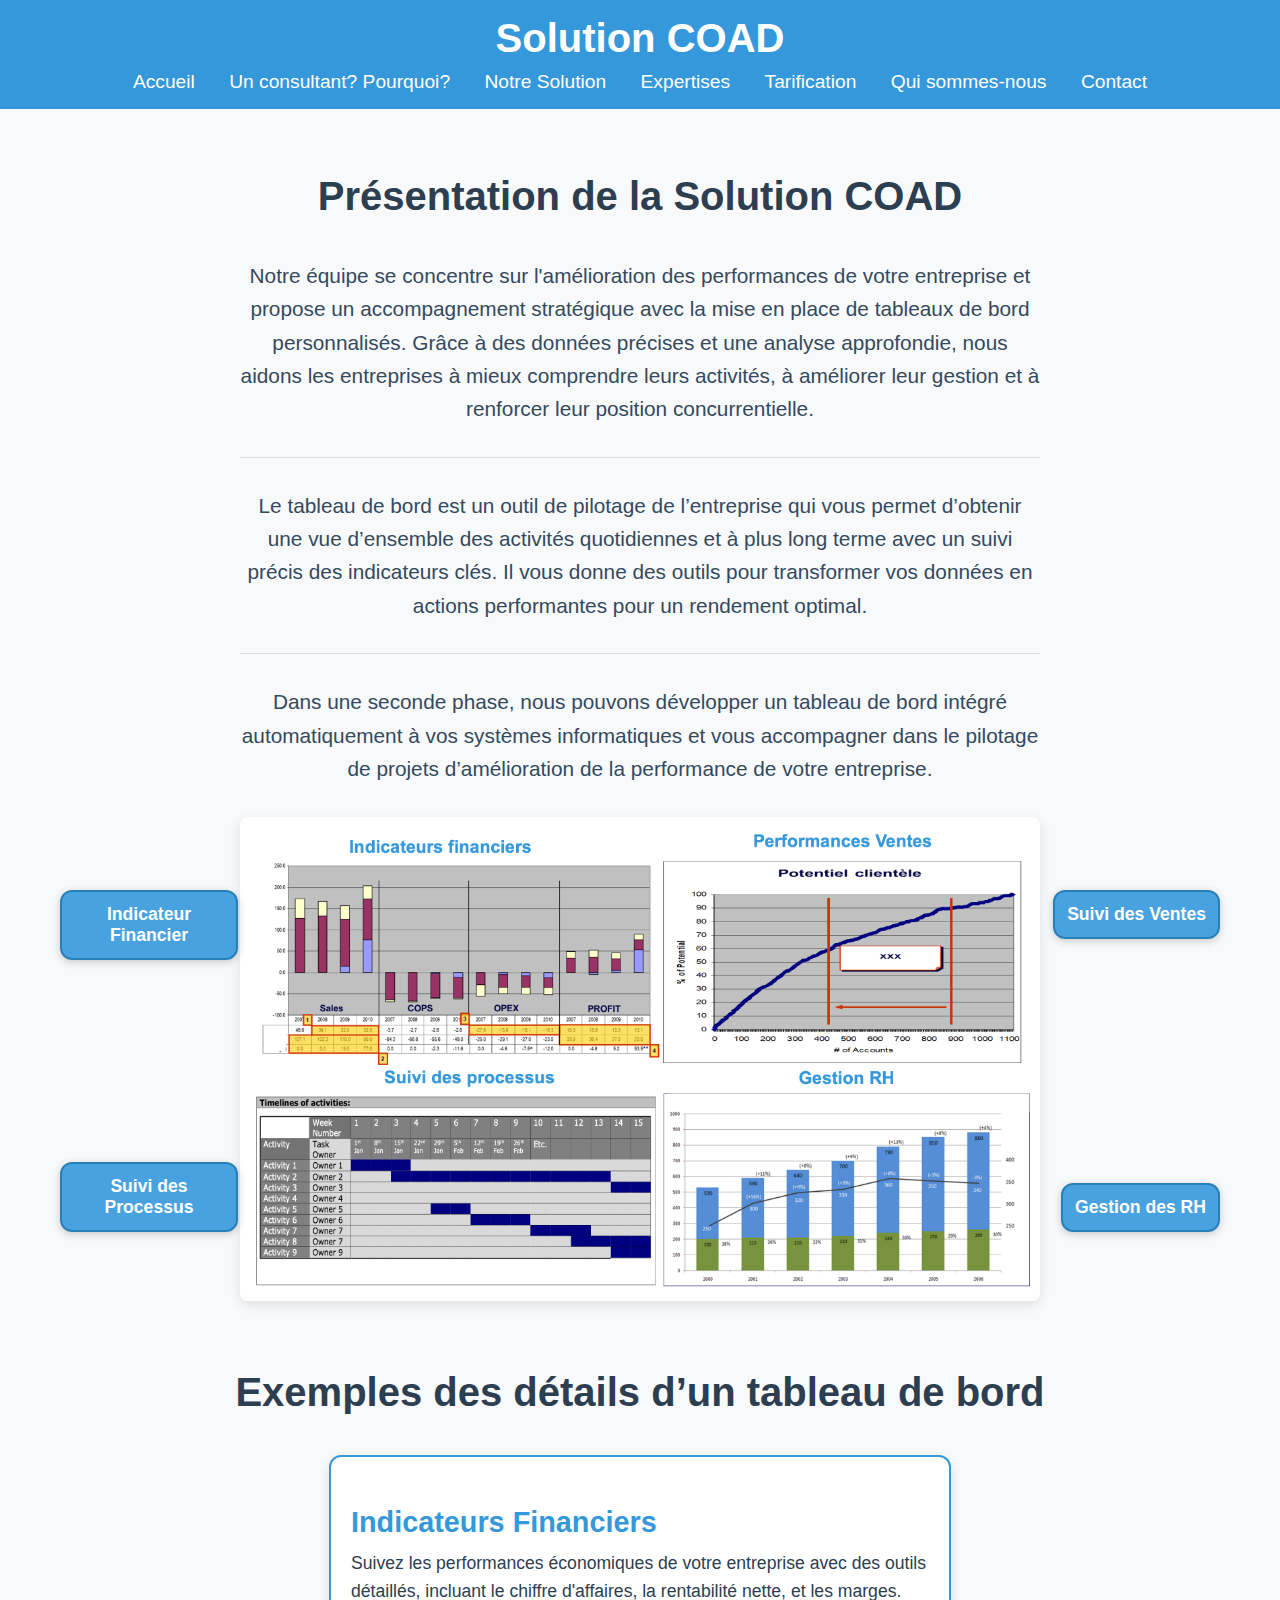
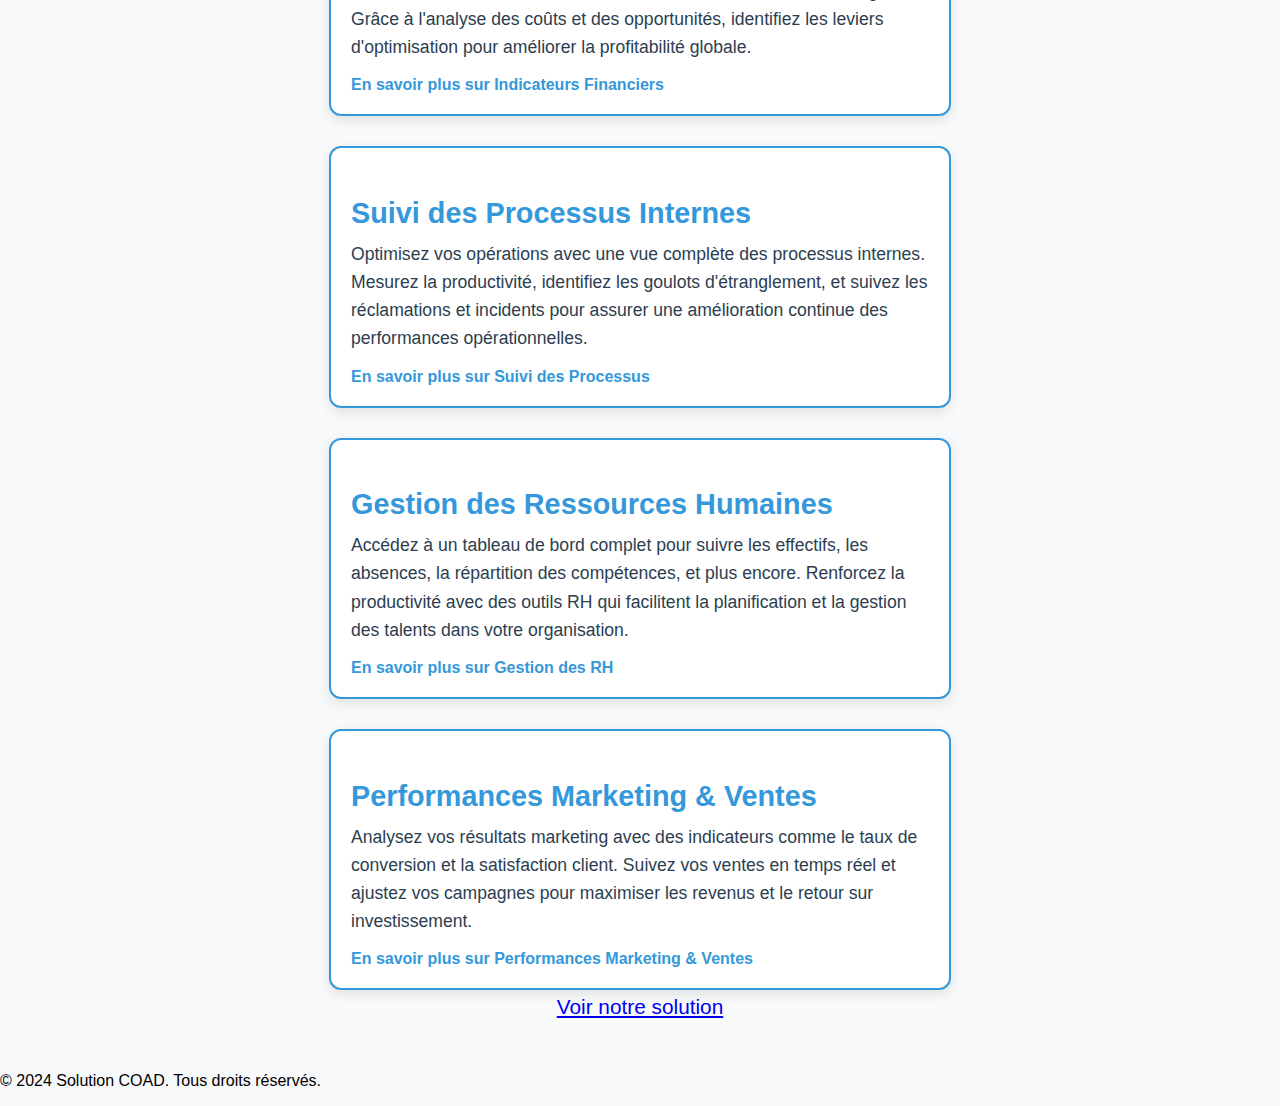
<file: index.html>
<!DOCTYPE html>
<html lang="fr">
<head>
    <meta charset="UTF-8">
    <meta name="viewport" content="width=device-width, initial-scale=1.0">
    <meta name="description" content="Présentation de la solution COAD - Consultants en Outils d'Aide à la Décision.">
    <title>Présentation de la Solution COAD</title>
    <link rel="stylesheet" href="styles.css">
    <style>
        /* Styles généraux pour la page d'accueil */
        body, html {
            margin: 0;
            padding: 0;
            font-family: Arial, sans-serif;
            background-color: #f8f9fa;
            scroll-behavior: smooth;
        }

        header {
            background-color: #3498db;
            color: #fff;
            padding: 1em;
            text-align: center;
        }

        header h1 {
            margin: 0;
            font-size: 2.5em;
        }

        header nav {
            margin-top: 10px;
        }

        header nav a {
            color: #fff;
            margin: 0 15px;
            text-decoration: none;
            font-size: 1.2em;
        }

        .btn-connexion {
            background-color: #1abc9c;
            padding: 10px 20px;
            border-radius: 5px;
            color: #fff;
            text-decoration: none;
            font-size: 1.1em;
        }

        /* Section principale */
        .section {
            padding: 2em;
            text-align: center;
            margin: 0 auto;
        }

        .section h2 {
            margin-bottom: 1em;
            font-size: 2.5em;
            color: #2c3e50;
        }

        .section p {
            font-size: 1.3em;
            margin: 0 auto;
            max-width: 800px;
            color: #34495e;
            line-height: 1.6;        }

        .section p + p {
            margin-top: 1.5em;
            border-top: 1px solid #ddd;
            padding-top: 1.5em;
        }

        /* Image du tableau de bord avec les bulles explicatives */
        .dashboard-container {
            position: relative;
            text-align: center;
            margin-top: 2em;
            max-width: 800px;
            margin: 0 auto;
        }

        .dashboard-container img {
            width: 100%;
            height: auto;
            border-radius: 8px;
            box-shadow: 0 4px 12px rgba(0, 0, 0, 0.1);
        }

        .bubble {
            position: absolute;
            background: rgba(52, 152, 219, 0.9);
            color: #fff;
            padding: 12px;
            border-radius: 12px;
            font-size: 1.1em;
            max-width: 150px;
            text-align: center;
            box-shadow: 0 2px 8px rgba(0, 0, 0, 0.2);
            transition: all 0.3s ease;
            border: 2px solid #2980b9;
        }

        .bubble:hover {
            transform: scale(1.1);
            background-color: #1abc9c;
        }

        .bubble a {
            color: #fff;
            text-decoration: none;
            font-weight: bold;
        }

        /* Positionnement des bulles sur les bords extérieurs */
        .bubble-1 {
            top: 15%;
            left: -180px; /* Placer à l'extérieur à gauche */
        }

        .bubble-2 {
            top: 15%;
            right: -180px; /* Placer à l'extérieur à droite */
        }

        .bubble-3 {
            bottom: 15%;
            left: -180px; /* Placer à l'extérieur à gauche */
        }

        .bubble-4 {
            bottom: 15%;
            right: -180px; /* Placer à l'extérieur à droite */
        }

        /* Styles pour les sections de tableau de bord */
        .features {
            display: flex;
            flex-wrap: wrap;
            justify-content: center;
            margin-top: 2em;
            gap: 30px;
        }

        .feature {
            width: calc(50% - 30px);
            padding: 20px;
            border: 2px solid #3498db;
            border-radius: 12px;
            background: #fff;
            text-align: left;
            box-shadow: 0 4px 12px rgba(0, 0, 0, 0.1);
        }

        .feature h3 {
            font-size: 1.8em;
            color: #3498db;
            margin-bottom: 10px;
        }

        .feature p {
            font-size: 1.1em;
            color: #2c3e50;
            margin-bottom: 15px;
        }

        .feature a {
            color: #3498db;
            text-decoration: none;
            font-weight: bold;
        }
    </style>
</head>
<body>
    <!-- En-tête de la page -->
    <header>
        <h1>Solution COAD</h1>
        <nav>
            <a href="index.html">Accueil</a>
            <a href="consultant.html">Un consultant? Pourquoi?</a>
            <a href="solution.html">Notre Solution</a>
            <a href="expertises.html">Expertises</a>
            <a href="tarification.html">Tarification</a>
            <a href="team.html">Qui sommes-nous</a>
            <a href="contact.html">Contact</a>
        </nav>
    </header>

    <!-- Section de présentation -->
    <section class="section" id="presentation">
        <h2>Présentation de la Solution COAD</h2>
        <p>
            Notre équipe se concentre sur l'amélioration des performances de votre entreprise et propose un accompagnement stratégique avec la mise en place de tableaux de bord personnalisés. Grâce à des données précises et une analyse approfondie, nous aidons les entreprises à mieux comprendre leurs activités, à améliorer leur gestion et à renforcer leur position concurrentielle.
        </p>
        <p>
            Le tableau de bord est un outil de pilotage de l’entreprise qui vous permet d’obtenir une vue d’ensemble des activités quotidiennes et à plus long terme avec un suivi précis des indicateurs clés. Il vous donne des outils pour transformer vos données en actions performantes pour un rendement optimal.
        </p>
        <p>
            Dans une seconde phase, nous pouvons développer un tableau de bord intégré automatiquement à vos systèmes informatiques et vous accompagner dans le pilotage de projets d’amélioration de la performance de votre entreprise.
        </p>
    </section>

    <!-- Image du tableau de bord avec des bulles explicatives -->
    <div class="dashboard-container">
        <img src="images/dashboard.png" alt="Tableau de Bord avec Explications">
        <div class="bubble bubble-1"><a href="#financier">Indicateur Financier</a></div>
        <div class="bubble bubble-2"><a href="#ventes">Suivi des Ventes</a></div>
        <div class="bubble bubble-3"><a href="#processus">Suivi des Processus</a></div>
        <div class="bubble bubble-4"><a href="#rh">Gestion des RH</a></div>
    </div>

    <!-- Section : Exemples des détails d’un tableau de bord -->
    <section class="section" id="fonctionnalites">
        <h2>Exemples des détails d’un tableau de bord</h2>

        <div class="features">
            <!-- Fonctionnalité 1 : Indicateurs Financiers -->
            <div class="feature" id="financier">
                <h3>Indicateurs Financiers</h3>
                <p>
                    Suivez les performances économiques de votre entreprise avec des outils détaillés, incluant le chiffre d'affaires, la rentabilité nette,
                    et les marges. Grâce à l'analyse des coûts et des opportunités, identifiez les leviers d'optimisation pour améliorer la profitabilité globale.
                </p>
                <a href='/solution#financier'>En savoir plus sur Indicateurs Financiers</a>
            </div>

            <!-- Fonctionnalité 2 : Suivi des Processus Internes -->
            <div class="feature" id="processus">
                <h3>Suivi des Processus Internes</h3>
                <p>
                    Optimisez vos opérations avec une vue complète des processus internes. Mesurez la productivité, identifiez les goulots d'étranglement,
                    et suivez les réclamations et incidents pour assurer une amélioration continue des performances opérationnelles.
                </p>
                <a href='/solution#processus'>En savoir plus sur Suivi des Processus</a>
            </div>

            <!-- Fonctionnalité 3 : Gestion des Ressources Humaines -->
            <div class="feature" id="rh">
                <h3>Gestion des Ressources Humaines</h3>
                <p>
                    Accédez à un tableau de bord complet pour suivre les effectifs, les absences, la répartition des compétences, et plus encore. Renforcez la
                    productivité avec des outils RH qui facilitent la planification et la gestion des talents dans votre organisation.
                </p>
                <a href='/solution#rh'>En savoir plus sur Gestion des RH</a>
            </div>

            <!-- Fonctionnalité 4 : Performances Marketing & Ventes -->
            <div class="feature" id="ventes">
                <h3>Performances Marketing & Ventes</h3>
                <p>
                    Analysez vos résultats marketing avec des indicateurs comme le taux de conversion et la satisfaction client. Suivez vos ventes en temps réel
                    et ajustez vos campagnes pour maximiser les revenus et le retour sur investissement.
                </p>
                <a href='/solution#ventes'>En savoir plus sur Performances Marketing & Ventes</a>
            </div>
        </div>

        <!-- Lien vers la solution complète -->
        <p><a class='btn-pricing' href='/solution'>Voir notre solution</a></p>
    </section>

    <!-- Pied de page -->
    <footer>
        <p>&copy; 2024 Solution COAD. Tous droits réservés.</p>
    </footer>
</body>
</html>
</file>
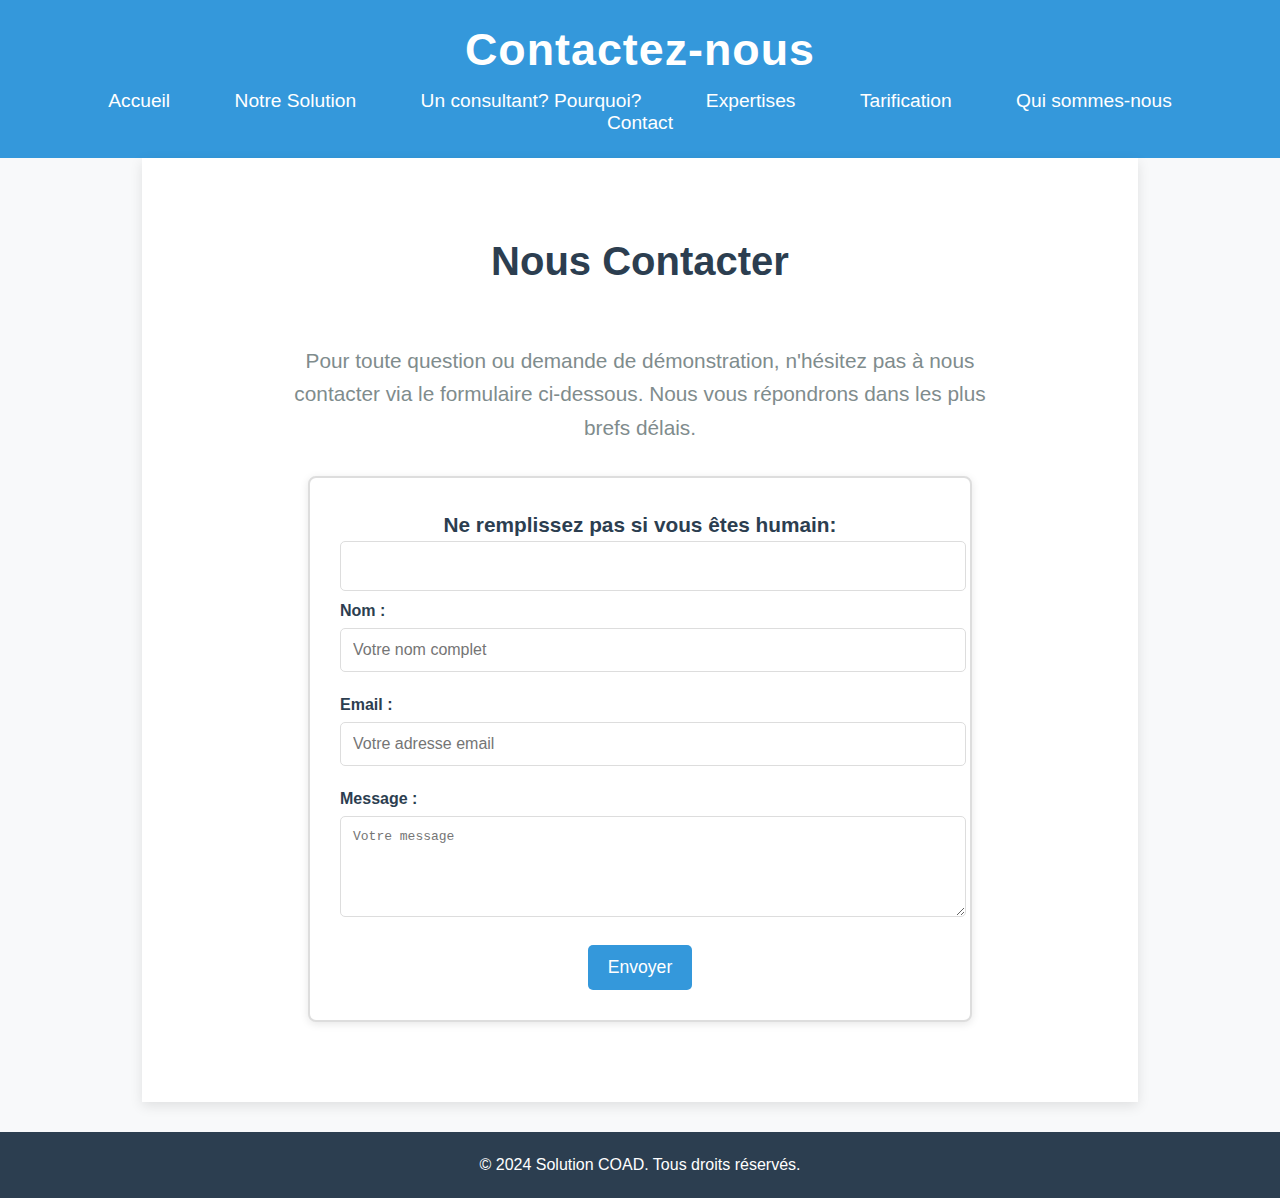
<file: contact.html>
<!DOCTYPE html>
<html lang="fr">
<head>
    <meta charset="UTF-8">
    <meta name="viewport" content="width=device-width, initial-scale=1.0">
    <meta name="description" content="Contactez-nous pour plus d'informations sur la solution COAD.">
    <title>Contact - Solution COAD</title>
    <link rel="stylesheet" href="styles.css">
    <style>
        /* Styles personnalisés pour la page de contact */
        body, html { margin: 0; padding: 0; font-family: Arial, sans-serif; background-color: #f8f9fa; }
        header { background-color: #3498db; color: #fff; padding: 1.5em; text-align: center; }
        header h1 { margin: 0; font-size: 2.8em; letter-spacing: 1px; }
        header nav { margin-top: 15px; }
        header nav a { color: #fff; margin: 0 20px; text-decoration: none; font-size: 1.2em; padding: 5px 10px; transition: background-color 0.3s; }
        header nav a:hover { background-color: #1abc9c; border-radius: 5px; }
        .section { padding: 3em; text-align: center; margin: 0 auto; background-color: #fff; margin-bottom: 30px; box-shadow: 0 4px 12px rgba(0, 0, 0, 0.1); max-width: 900px; }
        .section h2 { margin-bottom: 1.5em; font-size: 2.5em; color: #2c3e50; }
        .section p { font-size: 1.3em; margin: 0 auto; max-width: 700px; color: #7f8c8d; line-height: 1.6; }
        .contact-form { background: #fff; border: 2px solid #ddd; border-radius: 8px; padding: 30px; max-width: 600px; margin: 2em auto; box-shadow: 0 2px 8px rgba(0, 0, 0, 0.1); }
        .contact-form div { margin-bottom: 1.5em; text-align: left; }
        .contact-form label { display: block; margin-bottom: 0.5em; font-weight: bold; color: #2c3e50; }
        .contact-form input, .contact-form textarea { width: 100%; padding: 12px; border: 1px solid #ddd; border-radius: 5px; font-size: 1em; transition: border 0.3s ease, box-shadow 0.3s ease; }
        .contact-form input:focus, .contact-form textarea:focus { border-color: #3498db; outline: none; box-shadow: 0 0 8px rgba(52, 152, 219, 0.3); }
        .contact-form button { background-color: #3498db; color: #fff; border: none; border-radius: 5px; padding: 12px 20px; font-size: 1.1em; cursor: pointer; transition: background-color 0.3s ease; }
        .contact-form button:hover { background-color: #1abc9c; }
        footer { background: #2c3e50; color: #fff; padding: 1.5em 0; text-align: center; }
        footer p { margin: 0; font-size: 1em; }
    </style>
</head>
<body>
    <!-- En-tête de la page -->
    <header>
        <h1>Contactez-nous</h1>
        <nav>
            <a href="index.html">Accueil</a>
            <a href="solution.html">Notre Solution</a>
            <a href="consultant.html">Un consultant? Pourquoi?</a>
            <a href="expertises.html">Expertises</a>
            <a href="tarification.html">Tarification</a>
            <a href="team.html">Qui sommes-nous</a>
            <a href="contact.html">Contact</a>
        </nav>
    </header>

    <!-- Section de Contact -->
    <section class="section">
        <h2>Nous Contacter</h2>
        <p>Pour toute question ou demande de démonstration, n'hésitez pas à nous contacter via le formulaire ci-dessous. Nous vous répondrons dans les plus brefs délais.</p>
        <div class="contact-form">
            <form name="contact" method="POST" data-netlify="true" netlify-honeypot="bot-field">
                <input type="hidden" name="form-name" value="contact">
                <p class="hidden">
                    <label>Ne remplissez pas si vous êtes humain: <input name="bot-field" type="text"></label>
                </p>
                <div>
                    <label for="name">Nom :</label>
                    <input type="text" id="name" name="name" placeholder="Votre nom complet" required>
                </div>
                <div>
                    <label for="email">Email :</label>
                    <input type="email" id="email" name="email" placeholder="Votre adresse email" required>
                </div>
                <div>
                    <label for="message">Message :</label>
                    <textarea id="message" name="message" rows="5" placeholder="Votre message" required></textarea>
                </div>
                <button type="submit">Envoyer</button>
            </form>
        </div>
    </section>

    <!-- Pied de page -->
    <footer>
        <p>&copy; 2024 Solution COAD. Tous droits réservés.</p>
    </footer>
</body>
</html>
</file>
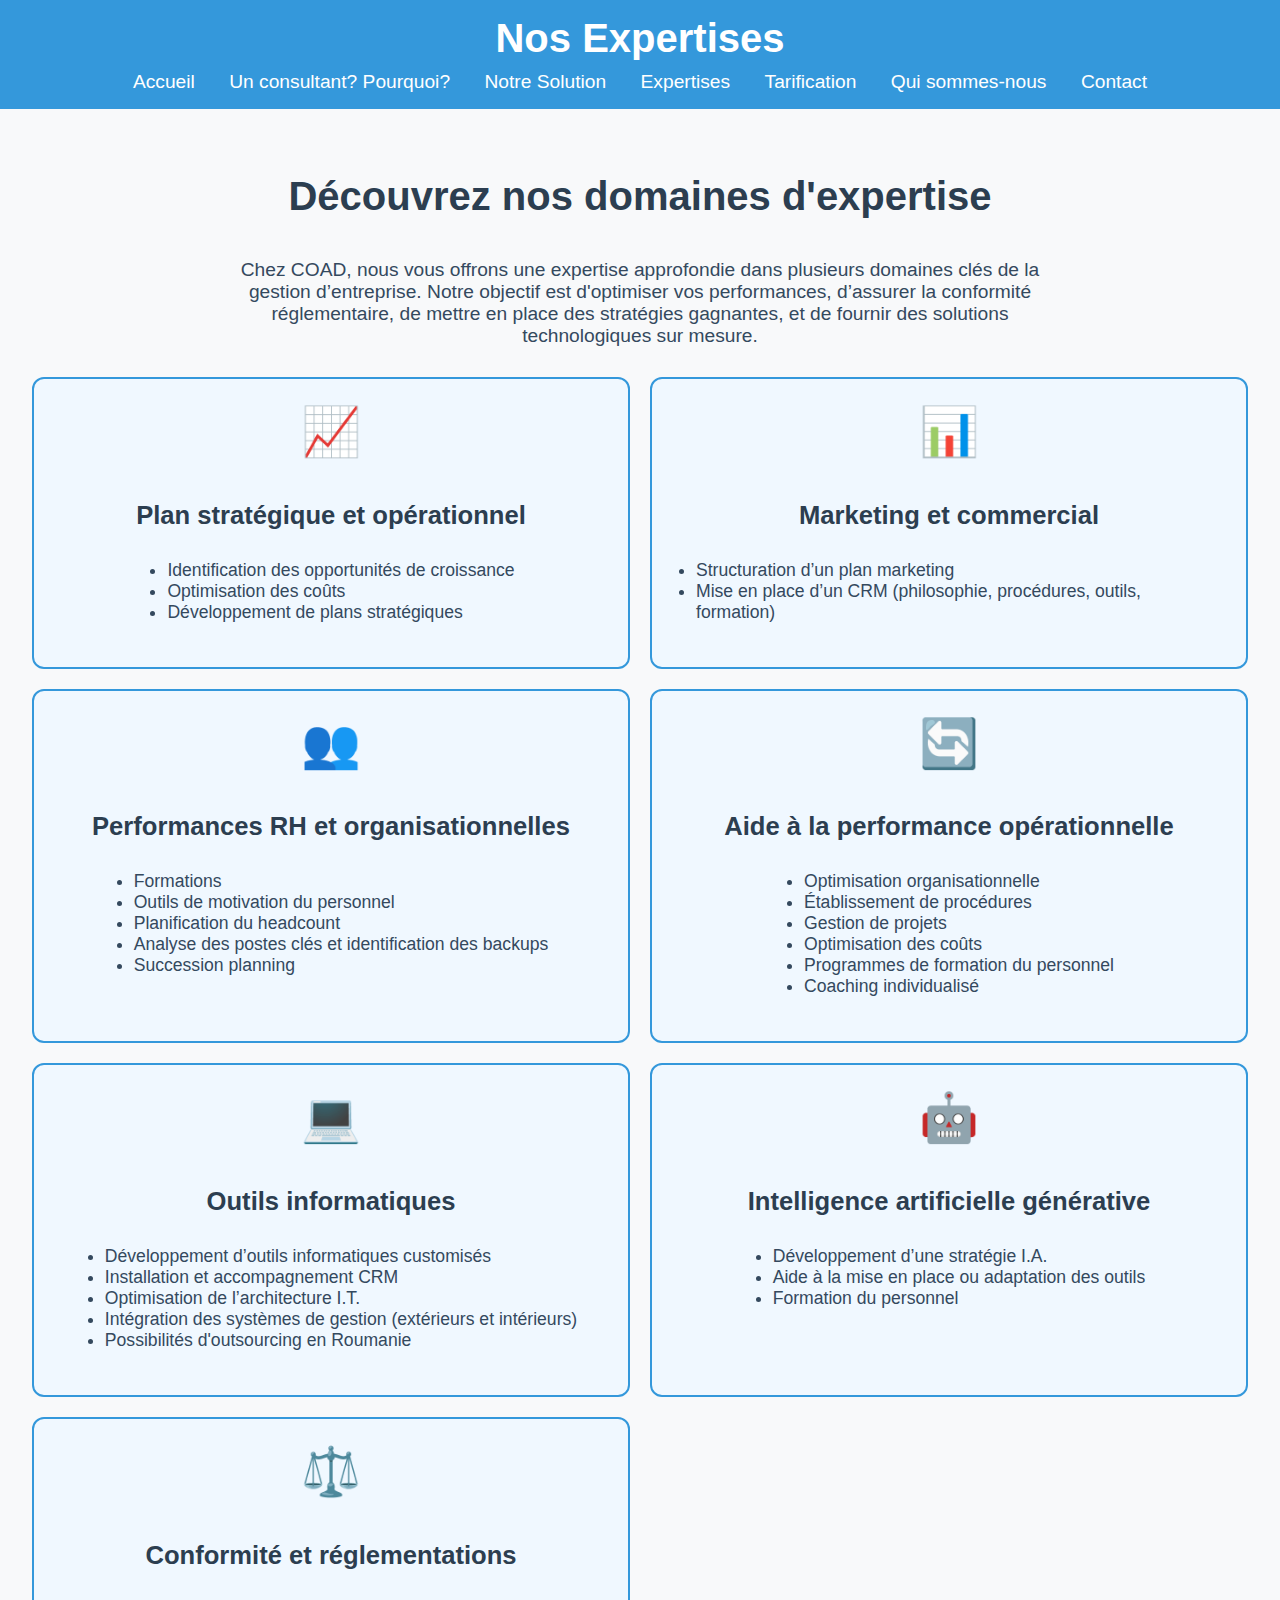
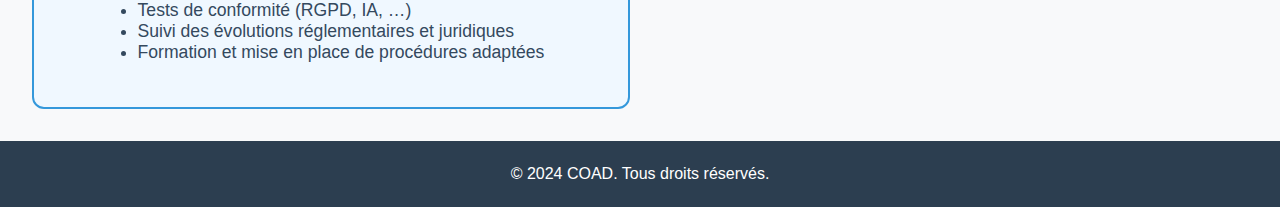
<file: expertises.html>
<!DOCTYPE html>
<html lang="fr">
<head>
    <meta charset="UTF-8">
    <meta name="viewport" content="width=device-width, initial-scale=1.0">
    <meta name="description" content="Expertises de COAD - Consultants en Outils d'Aide à la Décision.">
    <title>Nos Expertises - COAD</title>
    <link rel="stylesheet" href="styles.css">
    <style>
        body, html {
            margin: 0;
            padding: 0;
            font-family: Arial, sans-serif;
            background-color: #f8f9fa;
        }

        header {
            background-color: #3498db;
            color: #fff;
            padding: 1em;
            text-align: center;
        }

        header h1 {
            margin: 0;
            font-size: 2.5em;
        }

        header nav {
            margin-top: 10px;
        }

        header nav a {
            color: #fff;
            margin: 0 15px;
            text-decoration: none;
            font-size: 1.2em;
        }

        header nav a:hover {
            background-color: #1abc9c;
            padding: 8px 16px;
            border-radius: 5px;
        }

        .btn-connexion {
            background-color: #1abc9c;
            padding: 10px 20px;
            border-radius: 5px;
            color: #fff;
            text-decoration: none;
            font-size: 1.1em;
        }

        .section {
            padding: 2em;
            text-align: center;
            margin: 0 auto;
        }

        .section h2 {
            margin-bottom: 1em;
            font-size: 2.5em;
            color: #2c3e50;
        }

        .section p {
            font-size: 1.2em;
            color: #34495e;
            max-width: 800px;
            margin: 0 auto 1.5em;
        }

        /* Grid for expertise sections */
        .expertise-grid {
            display: grid;
            grid-template-columns: 1fr 1fr;
            gap: 20px;
            margin-top: 30px;
        }

        .expertise-item {
            display: flex;
            flex-direction: column;
            align-items: center;
            text-align: center;
            padding: 1.5em;
            background: #f0f8ff;
            border: 2px solid #3498db;
            border-radius: 12px;
            transition: box-shadow 0.3s ease;
            position: relative;
        }

        .expertise-item:hover {
            box-shadow: 0 4px 12px rgba(0, 0, 0, 0.15);
        }

        .expertise-icon {
            font-size: 3em;
            color: #3498db;
            margin-bottom: 15px;
        }

        .expertise-item h3 {
            color: #2c3e50;
            font-size: 1.6em;
            margin-bottom: 10px;
        }

        .expertise-item p,
        .expertise-list li {
            color: #34495e;
            font-size: 1.1em;
            text-align: left;
        }

        /* Style des listes d'expertise */
        .expertise-list {
            text-align: left;
            margin: 20px 0;
            padding-left: 20px;
        }

        footer {
            background: #2c3e50;
            color: #fff;
            padding: 1.5em 0;
            text-align: center;
        }

        footer p {
            margin: 0;
            font-size: 1em;
        }
    </style>
</head>
<body>
    <!-- En-tête -->
    <header>
        <h1>Nos Expertises</h1>
        <nav>
            <a href="index.html">Accueil</a>
            <a href="consultant.html">Un consultant? Pourquoi?</a>
            <a href="solution.html">Notre Solution</a>
            <a href="expertises.html">Expertises</a>
            <a href="tarification.html">Tarification</a>
            <a href="team.html">Qui sommes-nous</a>
            <a href="contact.html">Contact</a>
        </nav>
    </header>

    <!-- Section des expertises -->
    <section class="section">
        <h2>Découvrez nos domaines d'expertise</h2>
        <p>
            Chez COAD, nous vous offrons une expertise approfondie dans plusieurs domaines clés de la gestion d’entreprise. Notre objectif est d'optimiser vos performances, d’assurer la conformité réglementaire, de mettre en place des stratégies gagnantes, et de fournir des solutions technologiques sur mesure.
        </p>

        <div class="expertise-grid">
            <!-- Plan stratégique et opérationnel -->
            <div class="expertise-item">
                <div class="expertise-icon">📈</div>
                <h3>Plan stratégique et opérationnel</h3>
                <ul class="expertise-list">
                    <li>Identification des opportunités de croissance</li>
                    <li>Optimisation des coûts</li>
                    <li>Développement de plans stratégiques</li>
                </ul>
            </div>

            <!-- Marketing et commercial -->
            <div class="expertise-item">
                <div class="expertise-icon">📊</div>
                <h3>Marketing et commercial</h3>
                <ul class="expertise-list">
                    <li>Structuration d’un plan marketing</li>
                    <li>Mise en place d’un CRM (philosophie, procédures, outils, formation)</li>
                </ul>
            </div>

            <!-- Performances RH et organisationnelles -->
            <div class="expertise-item">
                <div class="expertise-icon">👥</div>
                <h3>Performances RH et organisationnelles</h3>
                <ul class="expertise-list">
                    <li>Formations</li>
                    <li>Outils de motivation du personnel</li>
                    <li>Planification du headcount</li>
                    <li>Analyse des postes clés et identification des backups</li>
                    <li>Succession planning</li>
                </ul>
            </div>

            <!-- Aide à la performance opérationnelle -->
            <div class="expertise-item">
                <div class="expertise-icon">🔄</div>
                <h3>Aide à la performance opérationnelle</h3>
                <ul class="expertise-list">
                    <li>Optimisation organisationnelle</li>
                    <li>Établissement de procédures</li>
                    <li>Gestion de projets</li>
                    <li>Optimisation des coûts</li>
                    <li>Programmes de formation du personnel</li>
                    <li>Coaching individualisé</li>
                </ul>
            </div>

            <!-- Outils informatiques -->
            <div class="expertise-item">
                <div class="expertise-icon">💻</div>
                <h3>Outils informatiques</h3>
                <ul class="expertise-list">
                    <li>Développement d’outils informatiques customisés</li>
                    <li>Installation et accompagnement CRM</li>
                    <li>Optimisation de l’architecture I.T.</li>
                    <li>Intégration des systèmes de gestion (extérieurs et intérieurs)</li>
                    <li>Possibilités d'outsourcing en Roumanie</li>
                </ul>
            </div>

            <!-- Intelligence artificielle générative -->
            <div class="expertise-item">
                <div class="expertise-icon">🤖</div>
                <h3>Intelligence artificielle générative</h3>
                <ul class="expertise-list">
                    <li>Développement d’une stratégie I.A.</li>
                    <li>Aide à la mise en place ou adaptation des outils</li>
                    <li>Formation du personnel</li>
                </ul>
            </div>

            <!-- Conformité et réglementations -->
            <div class="expertise-item">
                <div class="expertise-icon">⚖️</div>
                <h3>Conformité et réglementations</h3>
                <ul class="expertise-list">
                    <li>Tests de conformité (RGPD, IA, …)</li>
                    <li>Suivi des évolutions réglementaires et juridiques</li>
                    <li>Formation et mise en place de procédures adaptées</li>
                </ul>
            </div>
        </div>
    </section>

    <!-- Pied de page -->
    <footer>
        <p>&copy; 2024 COAD. Tous droits réservés.</p>
    </footer>
</body>
</html>
</file>
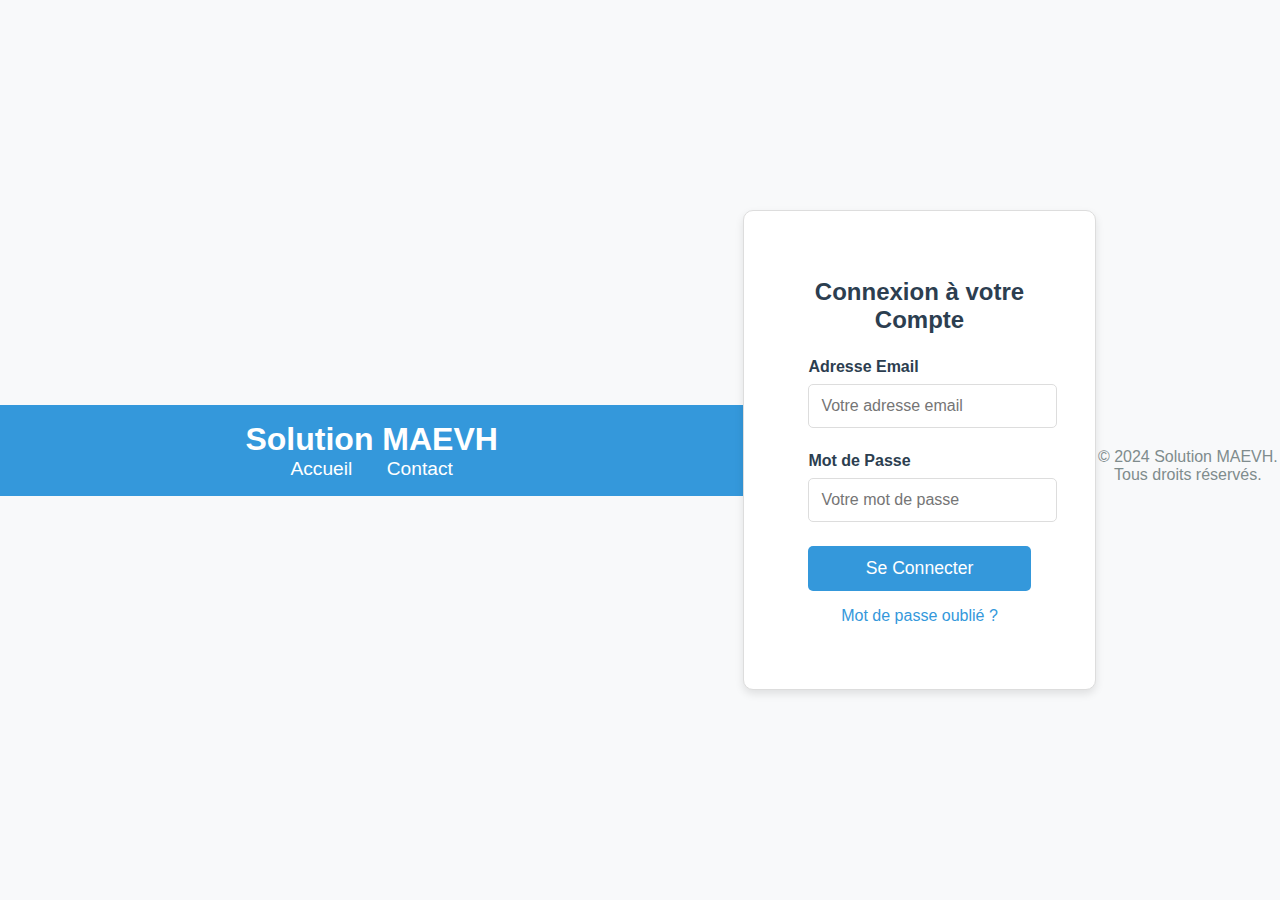
<file: login.html>
<!DOCTYPE html>
<html lang="fr">
<head>
    <meta charset="UTF-8">
    <meta name="viewport" content="width=device-width, initial-scale=1.0">
    <meta name="description" content="Page de Connexion - Solution MAEVH">
    <title>Connexion - Solution MAEVH</title>
    <link rel="stylesheet" href="styles.css">
    <style>
        /* Styles personnalisés pour la page de connexion */
        body {
            font-family: Arial, sans-serif;
            background-color: #f8f9fa;
            margin: 0;
            padding: 0;
            display: flex;
            align-items: center;
            justify-content: center;
            height: 100vh;
        }

        header {
            background-color: #3498db;
            width: 100%;
            padding: 1em;
            text-align: center;
            color: #fff;
        }

        header h1 {
            margin: 0;
            font-size: 2em;
        }

        header nav a {
            color: #fff;
            margin: 0 15px;
            text-decoration: none;
            font-size: 1.2em;
        }

        .login-container {
            background: #fff;
            border: 1px solid #ddd;
            border-radius: 10px;
            padding: 3em 4em;
            box-shadow: 0 4px 8px rgba(0, 0, 0, 0.1);
            text-align: center;
            width: 400px;
        }

        .login-container h2 {
            margin-bottom: 1em;
            color: #2c3e50;
        }

        .login-container form {
            display: flex;
            flex-direction: column;
        }

        .form-group {
            margin-bottom: 1.5em;
            text-align: left;
        }

        .form-group label {
            display: block;
            margin-bottom: 0.5em;
            font-weight: bold;
            color: #2c3e50;
        }

        .form-group input[type="email"],
        .form-group input[type="password"] {
            width: 100%;
            padding: 12px;
            border: 1px solid #ddd;
            border-radius: 5px;
            font-size: 1em;
            transition: border 0.2s;
        }

        .form-group input[type="email"]:focus,
        .form-group input[type="password"]:focus {
            border-color: #3498db;
            outline: none;
        }

        .btn-login {
            background-color: #3498db;
            color: #fff;
            border: none;
            border-radius: 5px;
            padding: 12px;
            font-size: 1.1em;
            cursor: pointer;
            transition: background 0.3s;
        }

        .btn-login:hover {
            background-color: #1abc9c;
        }

        .forgot-password {
            margin-top: 1em;
        }

        .forgot-password a {
            color: #3498db;
            text-decoration: none;
        }

        .forgot-password a:hover {
            text-decoration: underline;
        }

        footer {
            text-align: center;
            margin-top: 2em;
            color: #7f8c8d;
        }

        /* Responsive design pour petits écrans */
        @media screen and (max-width: 768px) {
            .login-container {
                width: 90%;
                padding: 2em;
            }
        }
    </style>
</head>
<body>
    <!-- En-tête de la page de connexion -->
    <header>
        <h1>Solution MAEVH</h1>
        <nav>
            <a href="index.html">Accueil</a>
            <a href="contact.html">Contact</a>
        </nav>
    </header>

    <!-- Conteneur de Connexion -->
    <div class="login-container">
        <h2>Connexion à votre Compte</h2>
        <form action="dashboard.html" method="post">
            <div class="form-group">
                <label for="email">Adresse Email</label>
                <input type="email" id="email" name="email" placeholder="Votre adresse email" required>
            </div>
            <div class="form-group">
                <label for="password">Mot de Passe</label>
                <input type="password" id="password" name="password" placeholder="Votre mot de passe" required>
            </div>
            <button type="submit" class="btn-login">Se Connecter</button>
        </form>
        <div class="forgot-password">
            <p><a href="#">Mot de passe oublié ?</a></p>
        </div>
    </div>

    <!-- Pied de page -->
    <footer>
        <p>&copy; 2024 Solution MAEVH. Tous droits réservés.</p>
    </footer>
</body>
</html>
</file>
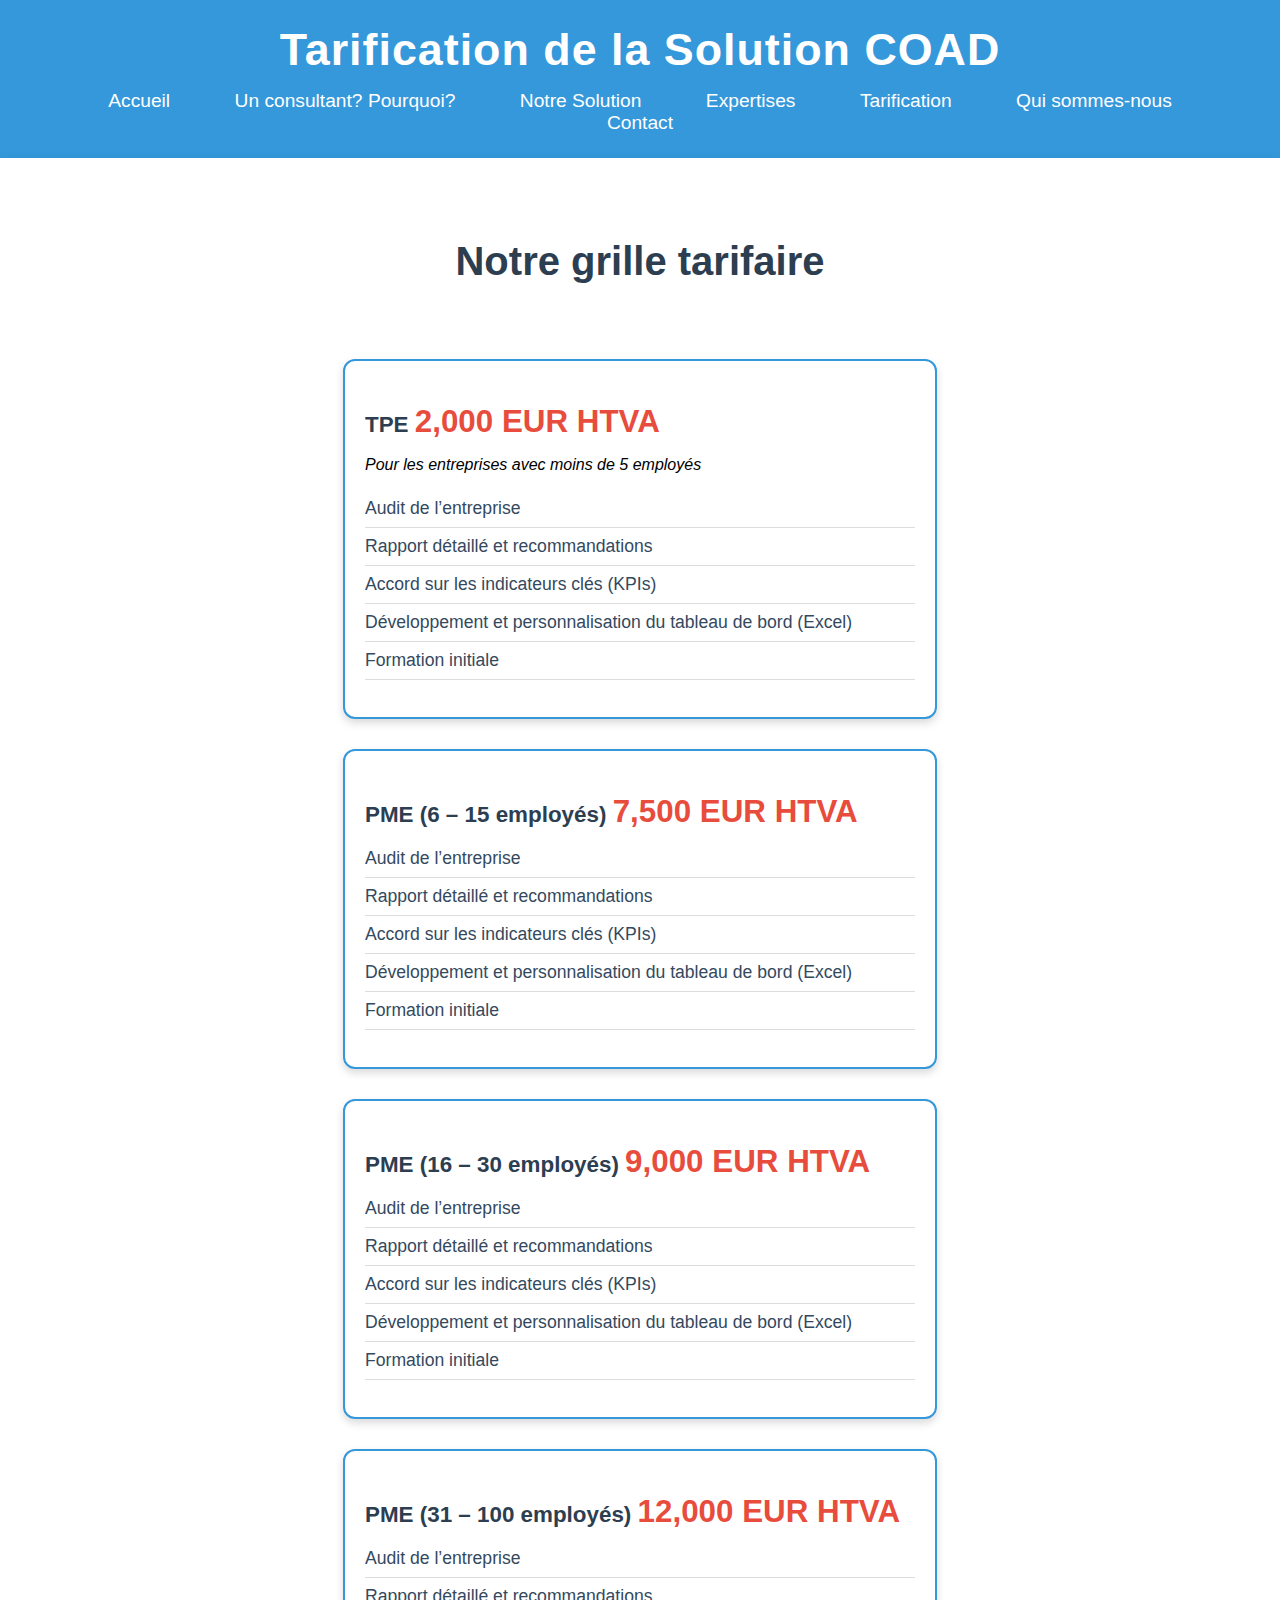
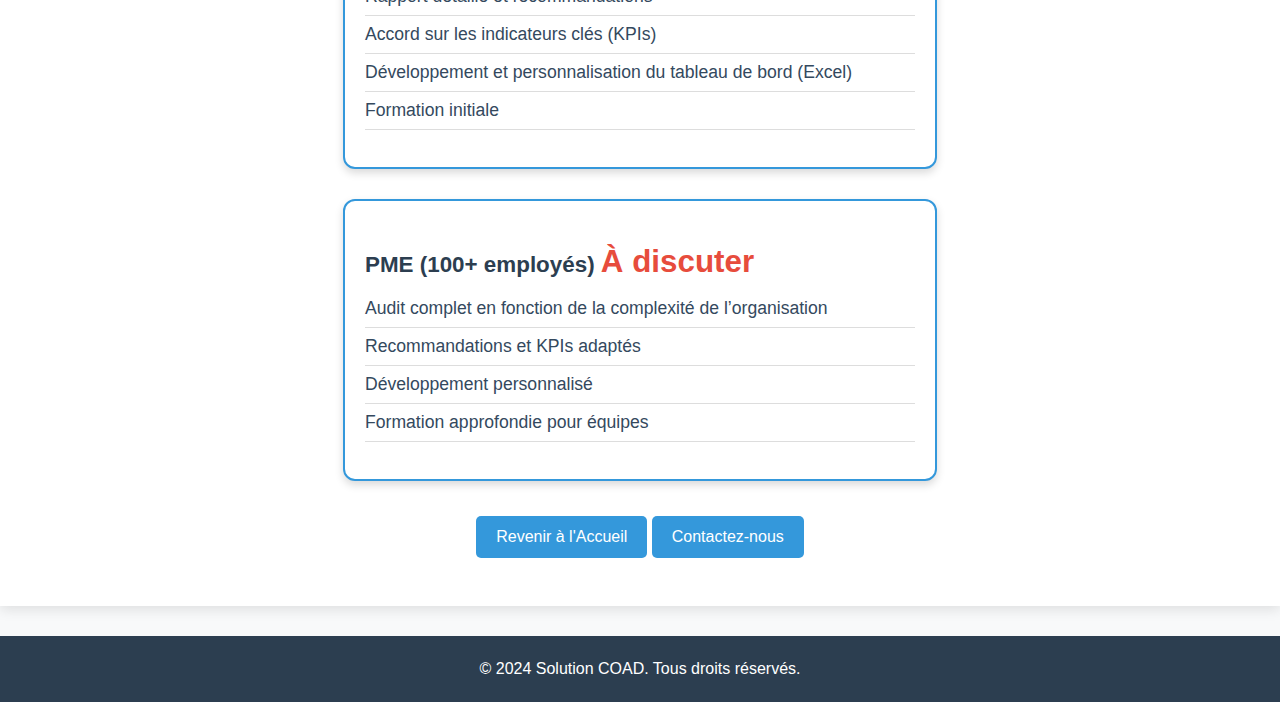
<file: tarification.html>
<!DOCTYPE html>
<html lang="fr">
<head>
    <meta charset="UTF-8">
    <meta name="viewport" content="width=device-width, initial-scale=1.0">
    <meta name="description" content="Tarification de la Solution COAD - Options de Tarification et Offres.">
    <title>Tarification - Solution COAD</title>
    <link rel="stylesheet" href="styles.css">
    <style>
        body, html {
            margin: 0;
            padding: 0;
            font-family: Arial, sans-serif;
            background-color: #f8f9fa;
        }

        header {
            background-color: #3498db;
            color: #fff;
            padding: 1.5em;
            text-align: center;
        }

        header h1 {
            margin: 0;
            font-size: 2.8em;
            letter-spacing: 1px;
        }

        header nav {
            margin-top: 15px;
        }

        header nav a {
            color: #fff;
            margin: 0 20px;
            text-decoration: none;
            font-size: 1.2em;
            padding: 5px 10px;
            transition: background-color 0.3s;
        }

        header nav a:hover {
            background-color: #1abc9c;
            border-radius: 5px;
        }

        .section {
            padding: 3em;
            text-align: center;
            margin: 0 auto;
            background-color: #fff;
            margin-bottom: 30px;
            box-shadow: 0 4px 12px rgba(0, 0, 0, 0.1);
        }

        .section h2 {
            margin-bottom: 1.5em;
            font-size: 2.5em;
            color: #2c3e50;
        }

        .pricing-grid {
            display: flex;
            flex-direction: column;
            align-items: center;
            max-width: 1200px;
            margin: 0 auto;
        }

        .pricing-card {
            background: #fff;
            border: 2px solid #3498db;
            border-radius: 12px;
            width: 95%;
            max-width: 550px;
            margin: 15px;
            padding: 20px;
            text-align: left;
            box-shadow: 0 4px 8px rgba(0, 0, 0, 0.15);
            transition: transform 0.3s ease, border-color 0.3s ease;
        }

        .pricing-card h3 {
            font-size: 1.4em;
            color: #2c3e50;
            margin-bottom: 10px;
        }

        .pricing-card .price {
            font-size: 1.4em;
            color: #e74c3c;
            font-weight: bold;
            white-space: nowrap; /* Keeps price and EUR together */
        }

        .pricing-card ul {
            list-style: none;
            padding: 0;
            font-size: 1.1em;
            color: #34495e;
            margin-top: 10px;
        }

        .pricing-card ul li {
            padding: 8px 0;
            border-bottom: 1px solid #ddd;
        }

        .btn-back, .btn-contact {
            display: inline-block;
            background-color: #3498db;
            color: #fff;
            padding: 12px 20px;
            border: none;
            border-radius: 5px;
            cursor: pointer;
            text-decoration: none;
            transition: background-color 0.3s ease;
            margin-top: 20px;
        }

        .btn-back:hover, .btn-contact:hover {
            background-color: #1abc9c;
        }

        footer {
            background: #2c3e50;
            color: #fff;
            padding: 1.5em 0;
            text-align: center;
        }

        footer p {
            margin: 0;
            font-size: 1em;
        }
    </style>
</head>
<body>
    <header>
        <h1>Tarification de la Solution COAD</h1>
        <nav>
            <a href="index.html">Accueil</a>
            <a href="consultant.html">Un consultant? Pourquoi?</a>
            <a href="solution.html">Notre Solution</a>
            <a href="expertises.html">Expertises</a>
            <a href="tarification.html">Tarification</a>
            <a href="team.html">Qui sommes-nous</a>
            <a href="contact.html">Contact</a>
        </nav>
    </header>

    <!-- Main Pricing Section -->
    <section class="section">
        <h2>Notre grille tarifaire</h2>
        <div class="pricing-grid">
            <div class="pricing-card">
                <h3>TPE <span class="price">2,000 EUR HTVA</span></h3>
                <p><em>Pour les entreprises avec moins de 5 employés</em></p>
                <ul>
                    <li>Audit de l’entreprise</li>
                    <li>Rapport détaillé et recommandations</li>
                    <li>Accord sur les indicateurs clés (KPIs)</li>
                    <li>Développement et personnalisation du tableau de bord (Excel)</li>
                    <li>Formation initiale</li>
                </ul>
            </div>

            <div class="pricing-card">
                <h3>PME (6 – 15 employés) <span class="price">7,500 EUR HTVA</span></h3>
                <ul>
                    <li>Audit de l’entreprise</li>
                    <li>Rapport détaillé et recommandations</li>
                    <li>Accord sur les indicateurs clés (KPIs)</li>
                    <li>Développement et personnalisation du tableau de bord (Excel)</li>
                    <li>Formation initiale</li>
                </ul>
            </div>

            <div class="pricing-card">
                <h3>PME (16 – 30 employés) <span class="price">9,000 EUR HTVA</span></h3>
                <ul>
                    <li>Audit de l’entreprise</li>
                    <li>Rapport détaillé et recommandations</li>
                    <li>Accord sur les indicateurs clés (KPIs)</li>
                    <li>Développement et personnalisation du tableau de bord (Excel)</li>
                    <li>Formation initiale</li>
                </ul>
            </div>

            <div class="pricing-card">
                <h3>PME (31 – 100 employés) <span class="price">12,000 EUR HTVA</span></h3>
                <ul>
                    <li>Audit de l’entreprise</li>
                    <li>Rapport détaillé et recommandations</li>
                    <li>Accord sur les indicateurs clés (KPIs)</li>
                    <li>Développement et personnalisation du tableau de bord (Excel)</li>
                    <li>Formation initiale</li>
                </ul>
            </div>

            <div class="pricing-card">
                <h3>PME (100+ employés) <span class="price">À discuter</span></h3>
                <ul>
                    <li>Audit complet en fonction de la complexité de l’organisation</li>
                    <li>Recommandations et KPIs adaptés</li>
                    <li>Développement personnalisé</li>
                    <li>Formation approfondie pour équipes</li>
                </ul>
            </div>
        </div>

        <!-- Navigation Buttons -->
        <div>
            <a href="index.html" class="btn-back">Revenir à l'Accueil</a>
            <a href="contact.html" class="btn-contact">Contactez-nous</a>
        </div>
    </section>

    <footer>
        <p>&copy; 2024 Solution COAD. Tous droits réservés.</p>
    </footer>
</body>
</html>
</file>
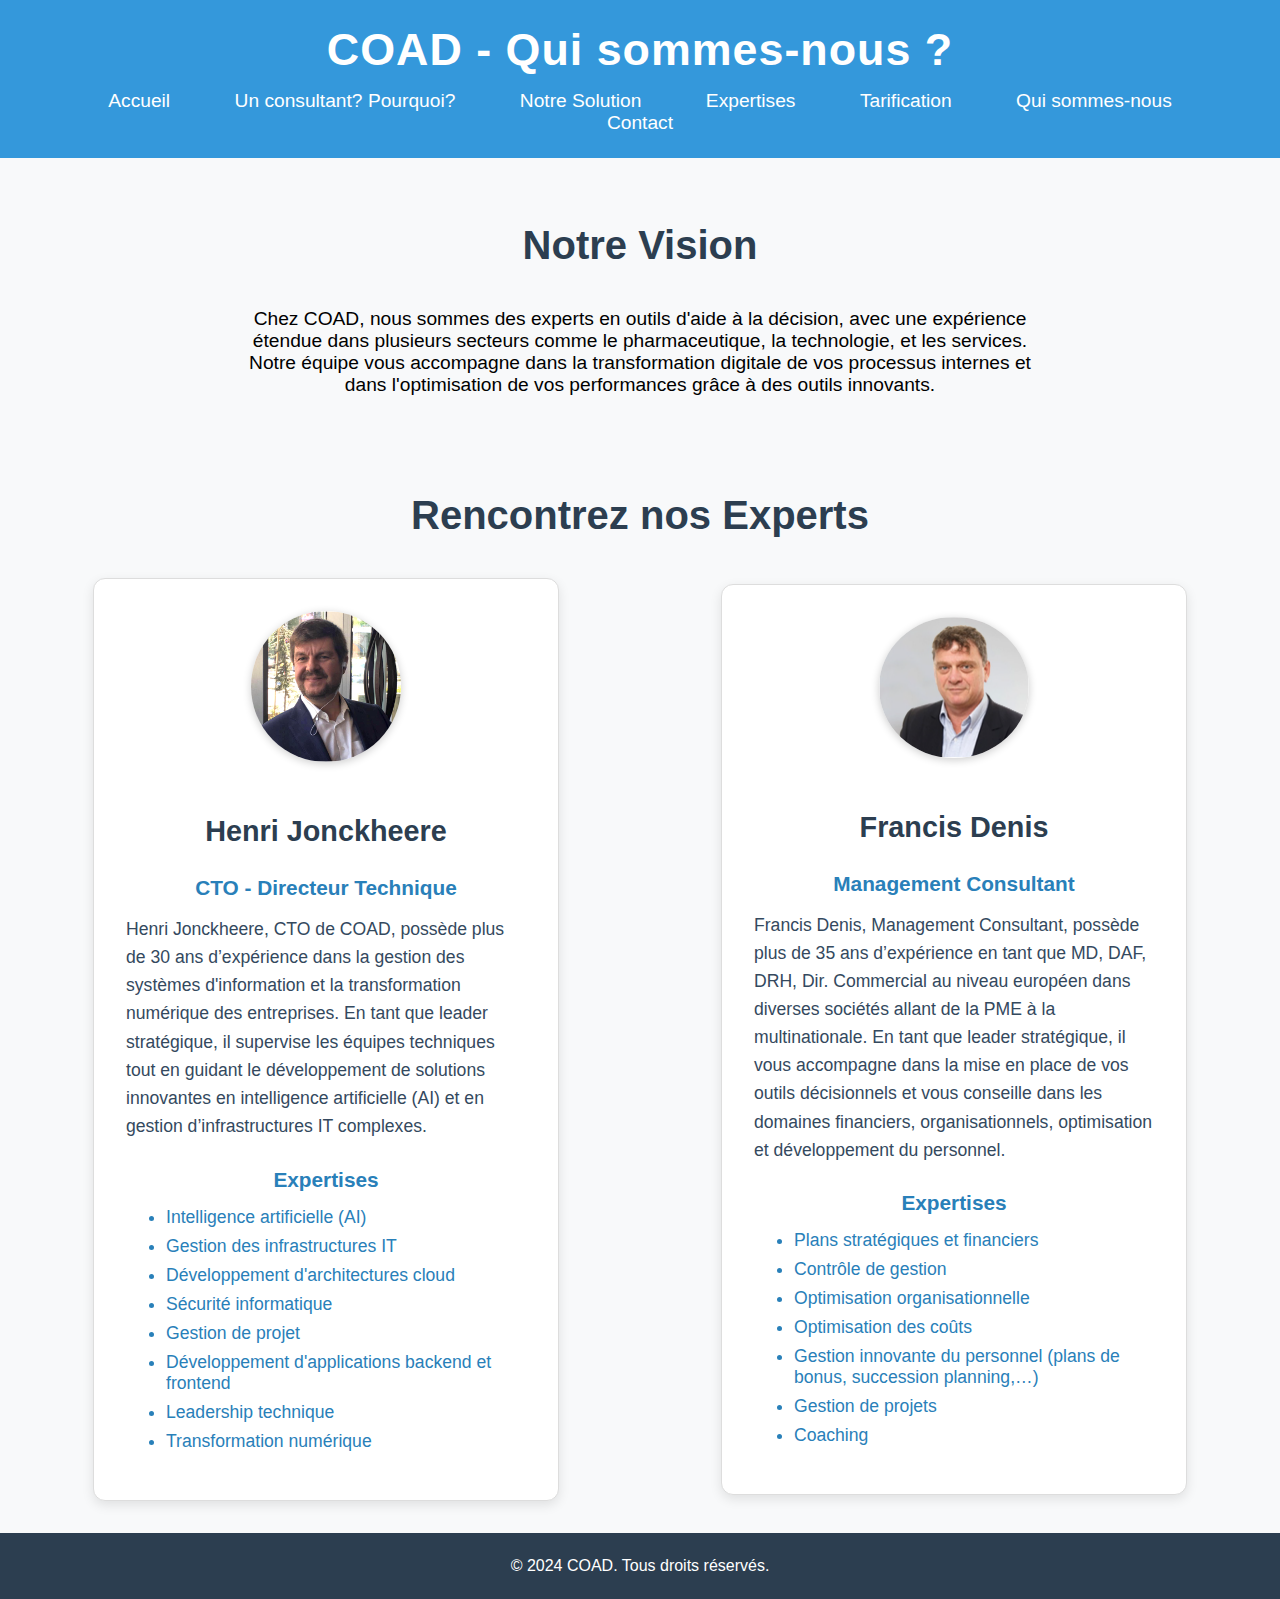
<file: team.html>
<!DOCTYPE html>
<html lang="fr">
<head>
    <meta charset="UTF-8">
    <meta name="viewport" content="width=device-width, initial-scale=1.0">
    <meta name="description" content="Présentation de l'équipe COAD - Consultants en Outils d'Aide à la Décision.">
    <title>Qui sommes-nous ? - COAD</title>
    <link rel="stylesheet" href="styles.css">
    <style>
        body, html {
            margin: 0;
            padding: 0;
            font-family: Arial, sans-serif;
            background-color: #f8f9fa;
        }

        header {
            background-color: #3498db;
            color: #fff;
            padding: 1.5em;
            text-align: center;
        }

        header h1 {
            margin: 0;
            font-size: 2.8em;
            letter-spacing: 1px;
        }

        header nav {
            margin-top: 15px;
        }

        header nav a {
            color: #fff;
            margin: 0 20px;
            text-decoration: none;
            font-size: 1.2em;
            padding: 5px 10px;
            transition: background-color 0.3s;
        }

        header nav a:hover {
            background-color: #1abc9c;
            border-radius: 5px;
        }

        .section {
            padding: 2em;
            text-align: center;
            margin: 0 auto;
        }

        .section h2 {
            margin-bottom: 1em;
            font-size: 2.5em;
            color: #2c3e50;
        }

        .section p {
            font-size: 1.2em;
            margin: 0 auto;
            max-width: 800px;
        }

        /* Présentation des membres de l'équipe */
        .team-grid {
            display: grid;
            grid-template-columns: 1fr 1fr; /* Deux colonnes */
            gap: 40px; /* Espacement entre les éléments */
            align-items: center;
            justify-items: center;
            margin-top: 2em;
        }

        .team-member {
            text-align: center;
            padding: 2em;
            border: 1px solid #ddd;
            border-radius: 12px;
            background: #fff;
            box-shadow: 0 4px 12px rgba(0, 0, 0, 0.1);
            max-width: 400px; /* Assure la même taille pour les deux membres */
            transition: all 0.3s ease;
        }

        .team-member:hover {
            box-shadow: 0 8px 16px rgba(0, 0, 0, 0.2); /* Animation au survol */
        }

        .team-member img {
            max-width: 150px;
            border-radius: 50%;
            margin-bottom: 20px;
            box-shadow: 0 2px 8px rgba(0, 0, 0, 0.2);
        }

        .team-member h3 {
            font-size: 1.8em;
            color: #2c3e50;
            margin-bottom: 10px;
        }

        .team-member h4 {
            font-size: 1.3em;
            color: #2980b9;
            margin-bottom: 15px;
        }

        .team-member p {
            font-size: 1.1em;
            color: #34495e;
            line-height: 1.6;
            text-align: left;
        }

        .expertise-list {
            text-align: left;
            margin-top: 10px;
        }

        .expertise-list li {
            font-size: 1.1em;
            color: #2980b9;
            margin-bottom: 8px;
        }

        footer {
            background: #2c3e50;
            color: #fff;
            padding: 1.5em 0;
            text-align: center;
        }

        footer p {
            margin: 0;
            font-size: 1em;
        }
    </style>
</head>
<body>
    <!-- En-tête de la page -->
    <header>
        <h1>COAD - Qui sommes-nous ?</h1>
        <nav>
            <a href="index.html">Accueil</a>
            <a href="consultant.html">Un consultant? Pourquoi?</a>
            <a href="solution.html">Notre Solution</a>
            <a href="expertises.html">Expertises</a>
            <a href="tarification.html">Tarification</a>
            <a href="team.html">Qui sommes-nous</a>
            <a href="contact.html">Contact</a>
        </nav>
    </header>

    <!-- Section de présentation générale -->
    <section class="section" id="presentation">
        <h2>Notre Vision</h2>
        <p>
            Chez COAD, nous sommes des experts en outils d'aide à la décision, avec une expérience étendue dans plusieurs secteurs comme le 
            pharmaceutique, la technologie, et les services. Notre équipe vous accompagne dans la transformation digitale de vos processus 
            internes et dans l'optimisation de vos performances grâce à des outils innovants. 
        </p>
    </section>

    <!-- Section Présentation de l'équipe -->
    <section class="section" id="team">
        <h2>Rencontrez nos Experts</h2>
        <div class="team-grid">
            <!-- Premier membre de l'équipe : Henri Jonckheere -->
            <div class="team-member">
                <img src="images/henri.png" alt="Photo de Henri Jonckheere">
                <h3>Henri Jonckheere</h3>
                <h4>CTO - Directeur Technique</h4>
                <p>
                    Henri Jonckheere, CTO de COAD, possède plus de 30 ans d’expérience dans la gestion des systèmes d'information et la transformation numérique 
                    des entreprises. En tant que leader stratégique, il supervise les équipes techniques tout en guidant le développement de solutions innovantes 
                    en intelligence artificielle (AI) et en gestion d’infrastructures IT complexes.
                </p>
                <h4>Expertises</h4>
                <ul class="expertise-list">
                    <li>Intelligence artificielle (AI)</li>
                    <li>Gestion des infrastructures IT</li>
                    <li>Développement d'architectures cloud</li>
                    <li>Sécurité informatique</li>
                    <li>Gestion de projet</li>
                    <li>Développement d'applications backend et frontend</li>
                    <li>Leadership technique</li>
                    <li>Transformation numérique</li>
                </ul>
            </div>

            <!-- Second membre de l'équipe : Francis Denis -->
            <div class="team-member">
                <img src="images/francis.png" alt="Photo de Francis Denis">
                <h3>Francis Denis</h3>
                <h4>Management Consultant</h4>
                <p>
                    Francis Denis, Management Consultant, possède plus de 35 ans d’expérience en tant que MD, DAF, DRH, Dir. Commercial au niveau européen 
                    dans diverses sociétés allant de la PME à la multinationale. En tant que leader stratégique, il vous accompagne dans la mise en place 
                    de vos outils décisionnels et vous conseille dans les domaines financiers, organisationnels, optimisation et développement du personnel.
                </p>
                <h4>Expertises</h4>
                <ul class="expertise-list">
                    <li>Plans stratégiques et financiers</li>
                    <li>Contrôle de gestion</li>
                    <li>Optimisation organisationnelle</li>
                    <li>Optimisation des coûts</li>
                    <li>Gestion innovante du personnel (plans de bonus, succession planning,…)</li>
                    <li>Gestion de projets</li>
                    <li>Coaching</li>
                </ul>
            </div>
        </div>
    </section>

    <!-- Pied de page -->
    <footer>
        <p>&copy; 2024 COAD. Tous droits réservés.</p>
    </footer>
</body>
</html>
</file>
<file: styles.css>
/* Global Styles */
body, html {
    margin: 0;
    padding: 0;
    font-family: Arial, sans-serif;
    background-color: #f4f4f4;
}

/* Header */
.header {
    background-color: #2c3e50;
    color: #ecf0f1;
    text-align: center;
    padding: 1em;
}

/* Navigation Styles */
.nav ul {
    list-style: none;
    display: flex;
    justify-content: center;
    margin: 0;
    padding: 0;
}

.nav ul li {
    margin: 0 20px;
}

.nav ul li a {
    color: #ecf0f1;
    text-decoration: none;
    padding: 10px 15px;
}

.nav ul li a:hover,
.nav ul li a.active {
    background-color: #34495e;
    border-radius: 5px;
}

/* Dashboard Main Content */
.dashboard {
    padding: 2em;
    background-color: #f8f9fa;
}

/* Card Styles */
.cards {
    display: flex;
    justify-content: space-between;
    flex-wrap: wrap;
    margin-bottom: 2em;
}

.card {
    background-color: #fff;
    border: 1px solid #ddd;
    border-radius: 8px;
    padding: 1.5em;
    width: 30%;
    box-shadow: 0 2px 8px rgba(0, 0, 0, 0.1);
    text-align: center;
    margin-bottom: 2em;
    transition: transform 0.2s ease-in-out, box-shadow 0.2s;
}

.card:hover {
    transform: translateY(-5px);
    box-shadow: 0 4px 12px rgba(0, 0, 0, 0.2);
}

.card h3 {
    font-size: 1.4em;
    margin-top: 0;
}

/* Color-coded styles for cards */
.card-financial {
    border-left: 8px solid #3498db;
}

.card-internal {
    border-left: 8px solid #2ecc71;
}

.card-hr {
    border-left: 8px solid #8e44ad;
}

.card-marketing {
    border-left: 8px solid #f39c12;
}

/* Chart Styles */
.chart {
    height: 250px; /* Ajuste la hauteur des graphiques */
    border-radius: 8px;
    margin-bottom: 50px; /* Ajoute de l'espace sous chaque graphique pour éviter le chevauchement */
}

.chart canvas {
    width: 100% !important; /* Ajuste la taille du canvas */
}

/* Détail des performances opérationnelles */
.details h2,
.performance-charts h4 {
    text-align: center;
    margin: 50px 0 20px; /* Ajoute 50 pixels d'espace avant chaque titre */
}

.performance-charts {
    display: flex;
    justify-content: space-between;
    flex-wrap: wrap;
    margin-bottom: 50px; /* Espace entre les sections de performance */
}

.performance-charts .chart {
    width: 48%; /* Deux graphiques par ligne */
    height: 300px; /* Ajuste la hauteur pour une meilleure lisibilité */
    padding: 1em;
    border-radius: 8px;
    margin-bottom: 50px; /* Espace supplémentaire sous chaque graphique */
}

.performance-charts .chart h4 {
    text-align: center;
    margin-bottom: 1em; /* Espace entre le titre et le graphique */
}

/* Footer */
.footer {
    background-color: #333;
    color: #fff;
    text-align: center;
    padding: 1em;
    position: relative;
    bottom: 0;
    width: 100%;
}

/* Responsive Design */
@media screen and (max-width: 768px) {
    .cards {
        flex-direction: column;
        align-items: center;
    }

    .card {
        width: 80%;
        margin-bottom: 1em;
    }

    .performance-charts {
        flex-direction: column;
    }

    .performance-charts .chart {
        width: 100%;
        margin-bottom: 1em;
    }
}
</file>
